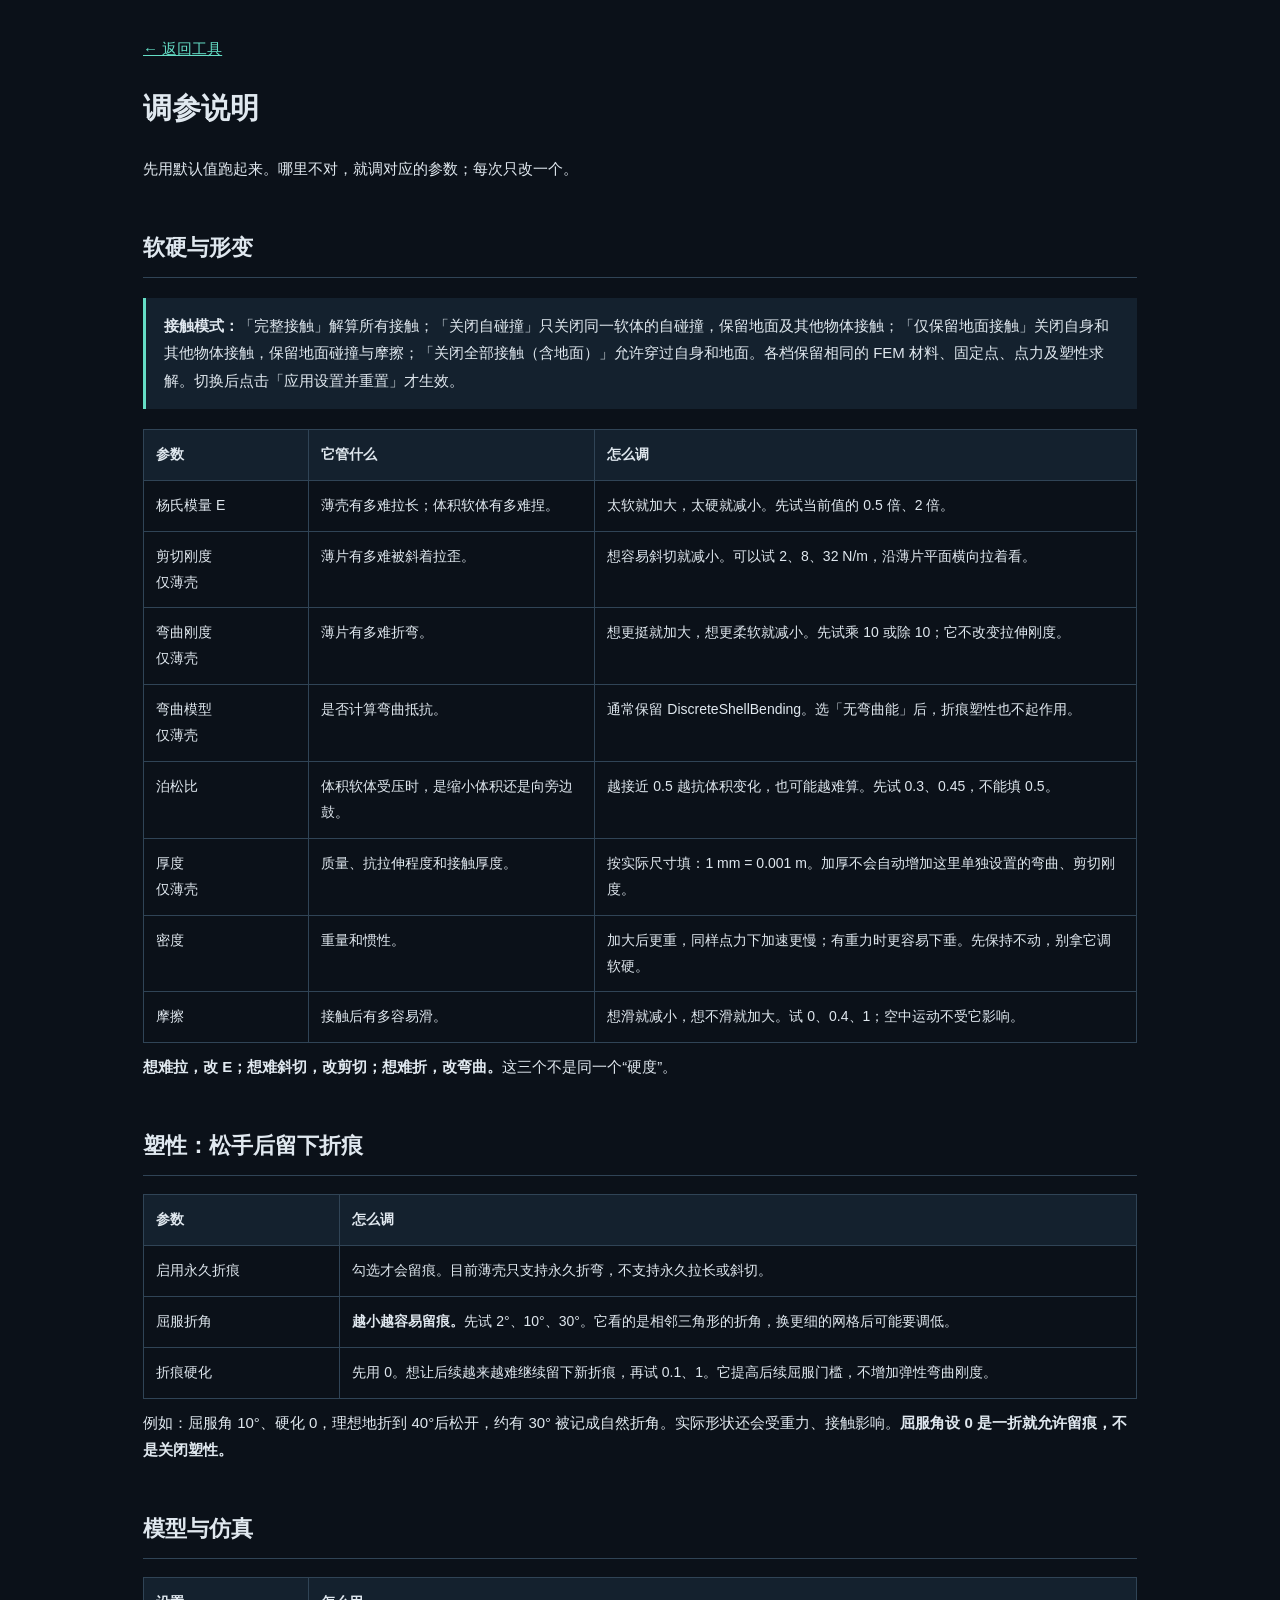
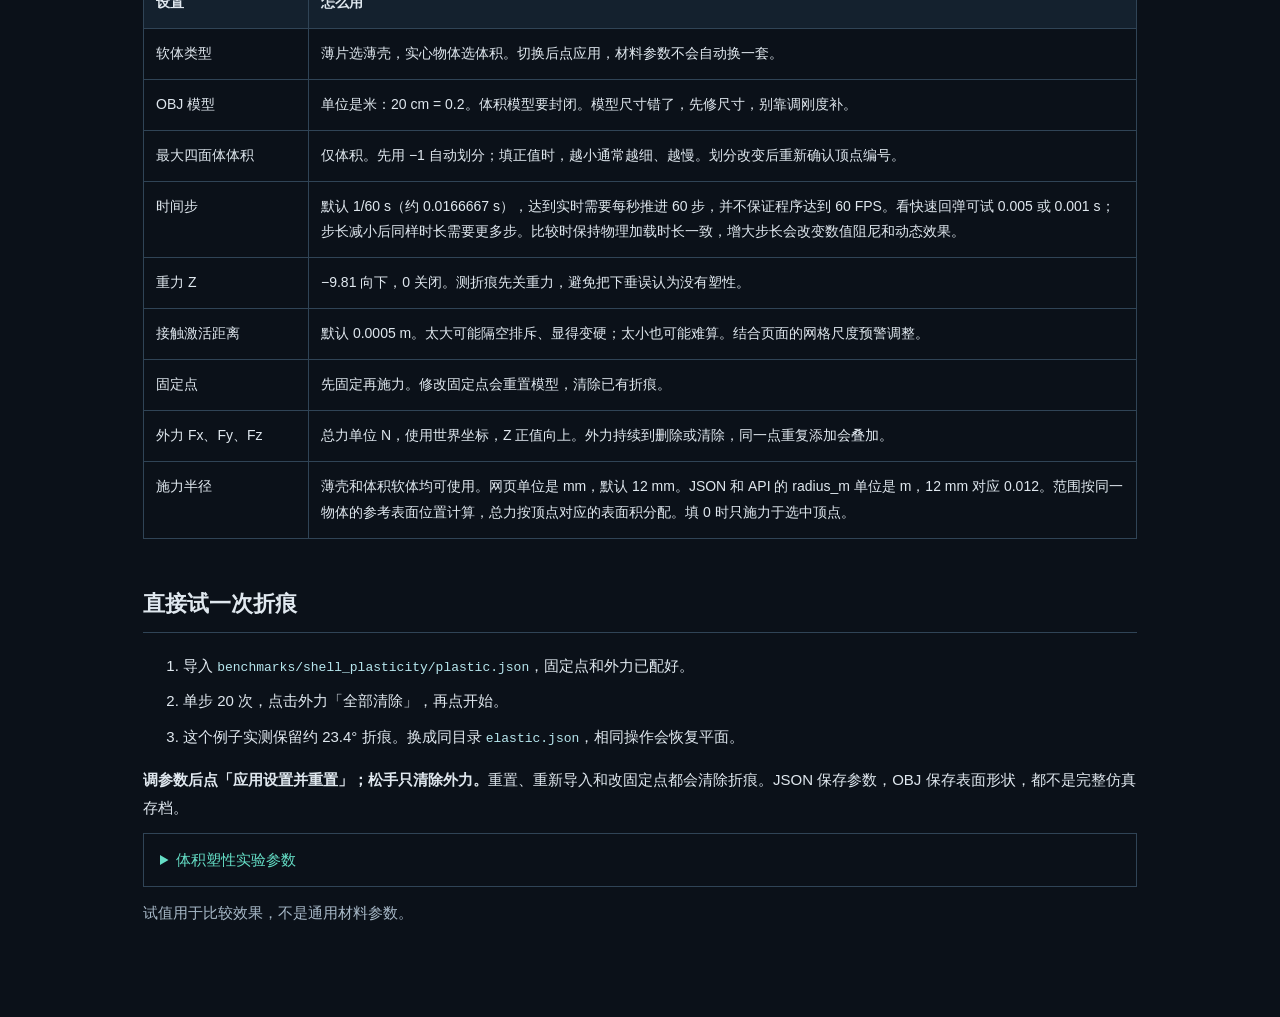
<file: static/parameter-guide.html>
<!doctype html>
<html lang="zh-CN">
<head><meta charset="utf-8"><meta name="viewport" content="width=device-width,initial-scale=1"><title>软体工具 · 调参说明</title>
<style>
:root{color-scheme:dark;--bg:#0b1119;--panel:#14212e;--border:#304456;--text:#e0e8ef;--muted:#a7b8c7;--accent:#65dec6}*{box-sizing:border-box}body{margin:0;background:var(--bg);color:var(--text);font:15px/1.85 "Segoe UI","Microsoft YaHei",sans-serif}main{max-width:1050px;margin:auto;padding:35px 28px 80px}a{color:var(--accent)}h1{font-size:29px}h2{margin-top:45px;font-size:22px;border-bottom:1px solid var(--border);padding-bottom:8px}h3{margin-top:26px}p{margin:10px 0}code{font:13px/1.6 Consolas,monospace;overflow-wrap:anywhere;color:#b7e7ee}table{border-collapse:collapse;width:100%;font-size:14px}td,th{padding:12px;border:1px solid var(--border);vertical-align:top;text-align:left}th{background:var(--panel)}.table{overflow-x:auto}td:first-child{min-width:165px}small,.muted{color:var(--muted)}.note{border-left:3px solid var(--accent);background:var(--panel);padding:14px 18px;margin:20px 0}nav{display:flex;gap:10px 22px;flex-wrap:wrap}li{margin:8px 0}details{border:1px solid var(--border);padding:12px 16px;margin:12px 0}summary{cursor:pointer;color:var(--accent)}@media(max-width:650px){main{padding:20px 15px}table{min-width:750px}}@media print{body{background:white;color:black;font-size:11px}a,code,.muted,small{color:inherit}main{max-width:none;padding:0}th,.note{background:#eee}details{break-inside:avoid}nav{display:none}}
</style></head>
<body><main>
<a href="/">← 返回工具</a><h1>调参说明</h1>
<p>先用默认值跑起来。哪里不对，就调对应的参数；每次只改一个。</p>

<h2>软硬与形变</h2>
<div class="note"><strong>接触模式：</strong>「完整接触」解算所有接触；「关闭自碰撞」只关闭同一软体的自碰撞，保留地面及其他物体接触；「仅保留地面接触」关闭自身和其他物体接触，保留地面碰撞与摩擦；「关闭全部接触（含地面）」允许穿过自身和地面。各档保留相同的 FEM 材料、固定点、点力及塑性求解。切换后点击「应用设置并重置」才生效。</div>
<div class="table"><table><thead><tr><th>参数</th><th>它管什么</th><th>怎么调</th></tr></thead><tbody>
<tr><td>杨氏模量 E</td><td>薄壳有多难拉长；体积软体有多难捏。</td><td>太软就加大，太硬就减小。先试当前值的 0.5 倍、2 倍。</td></tr>
<tr><td>剪切刚度<br>仅薄壳</td><td>薄片有多难被斜着拉歪。</td><td>想容易斜切就减小。可以试 2、8、32 N/m，沿薄片平面横向拉着看。</td></tr>
<tr><td>弯曲刚度<br>仅薄壳</td><td>薄片有多难折弯。</td><td>想更挺就加大，想更柔软就减小。先试乘 10 或除 10；它不改变拉伸刚度。</td></tr>
<tr><td>弯曲模型<br>仅薄壳</td><td>是否计算弯曲抵抗。</td><td>通常保留 DiscreteShellBending。选「无弯曲能」后，折痕塑性也不起作用。</td></tr>
<tr><td>泊松比</td><td>体积软体受压时，是缩小体积还是向旁边鼓。</td><td>越接近 0.5 越抗体积变化，也可能越难算。先试 0.3、0.45，不能填 0.5。</td></tr>
<tr><td>厚度<br>仅薄壳</td><td>质量、抗拉伸程度和接触厚度。</td><td>按实际尺寸填：1 mm = 0.001 m。加厚不会自动增加这里单独设置的弯曲、剪切刚度。</td></tr>
<tr><td>密度</td><td>重量和惯性。</td><td>加大后更重，同样点力下加速更慢；有重力时更容易下垂。先保持不动，别拿它调软硬。</td></tr>
<tr><td>摩擦</td><td>接触后有多容易滑。</td><td>想滑就减小，想不滑就加大。试 0、0.4、1；空中运动不受它影响。</td></tr>
</tbody></table></div>
<p><strong>想难拉，改 E；想难斜切，改剪切；想难折，改弯曲。</strong>这三个不是同一个“硬度”。</p>

<h2>塑性：松手后留下折痕</h2>
<div class="table"><table><thead><tr><th>参数</th><th>怎么调</th></tr></thead><tbody>
<tr><td>启用永久折痕</td><td>勾选才会留痕。目前薄壳只支持永久折弯，不支持永久拉长或斜切。</td></tr>
<tr><td>屈服折角</td><td><strong>越小越容易留痕。</strong>先试 2°、10°、30°。它看的是相邻三角形的折角，换更细的网格后可能要调低。</td></tr>
<tr><td>折痕硬化</td><td>先用 0。想让后续越来越难继续留下新折痕，再试 0.1、1。它提高后续屈服门槛，不增加弹性弯曲刚度。</td></tr>
</tbody></table></div>
<p>例如：屈服角 10°、硬化 0，理想地折到 40°后松开，约有 30° 被记成自然折角。实际形状还会受重力、接触影响。<strong>屈服角设 0 是一折就允许留痕，不是关闭塑性。</strong></p>

<h2>模型与仿真</h2>
<div class="table"><table><thead><tr><th>设置</th><th>怎么用</th></tr></thead><tbody>
<tr><td>软体类型</td><td>薄片选薄壳，实心物体选体积。切换后点应用，材料参数不会自动换一套。</td></tr>
<tr><td>OBJ 模型</td><td>单位是米：20 cm = 0.2。体积模型要封闭。模型尺寸错了，先修尺寸，别靠调刚度补。</td></tr>
<tr><td>最大四面体体积</td><td>仅体积。先用 −1 自动划分；填正值时，越小通常越细、越慢。划分改变后重新确认顶点编号。</td></tr>
<tr><td>时间步</td><td>默认 1/60 s（约 0.0166667 s），达到实时需要每秒推进 60 步，并不保证程序达到 60 FPS。看快速回弹可试 0.005 或 0.001 s；步长减小后同样时长需要更多步。比较时保持物理加载时长一致，增大步长会改变数值阻尼和动态效果。</td></tr>
<tr><td>重力 Z</td><td>−9.81 向下，0 关闭。测折痕先关重力，避免把下垂误认为没有塑性。</td></tr>
<tr><td>接触激活距离</td><td>默认 0.0005 m。太大可能隔空排斥、显得变硬；太小也可能难算。结合页面的网格尺度预警调整。</td></tr>
<tr><td>固定点</td><td>先固定再施力。修改固定点会重置模型，清除已有折痕。</td></tr>
<tr><td>外力 Fx、Fy、Fz</td><td>总力单位 N，使用世界坐标，Z 正值向上。外力持续到删除或清除，同一点重复添加会叠加。</td></tr><tr><td>施力半径</td><td>薄壳和体积软体均可使用。网页单位是 mm，默认 12 mm。JSON 和 API 的 radius_m 单位是 m，12 mm 对应 0.012。范围按同一物体的参考表面位置计算，总力按顶点对应的表面积分配。填 0 时只施力于选中顶点。</td></tr>
</tbody></table></div>

<h2>直接试一次折痕</h2>
<ol><li>导入 <code>benchmarks/shell_plasticity/plastic.json</code>，固定点和外力已配好。</li><li>单步 20 次，点击外力「全部清除」，再点开始。</li><li>这个例子实测保留约 23.4° 折痕。换成同目录 <code>elastic.json</code>，相同操作会恢复平面。</li></ol>
<p><strong>调参数后点「应用设置并重置」；松手只清除外力。</strong>重置、重新导入和改固定点都会清除折痕。JSON 保存参数，OBJ 保存表面形状，都不是完整仿真存档。</p>
<details><summary>体积塑性实验参数</summary><p>需要本项目的原生 CUDA 塑性扩展。开启后，参考屈服形变越小越容易留下永久形状，可试 5、10、20%；v2 后端将其换算成应力阈值 Y0=3μ×该值/100，不是永久形变上限或精确伸长比例。硬化先用 0，想让后续更难留下新形变再加大。尚未做真实材料标定。</p></details>
<p class="muted">试值用于比较效果，不是通用材料参数。</p>
</main></body></html>
</file>
